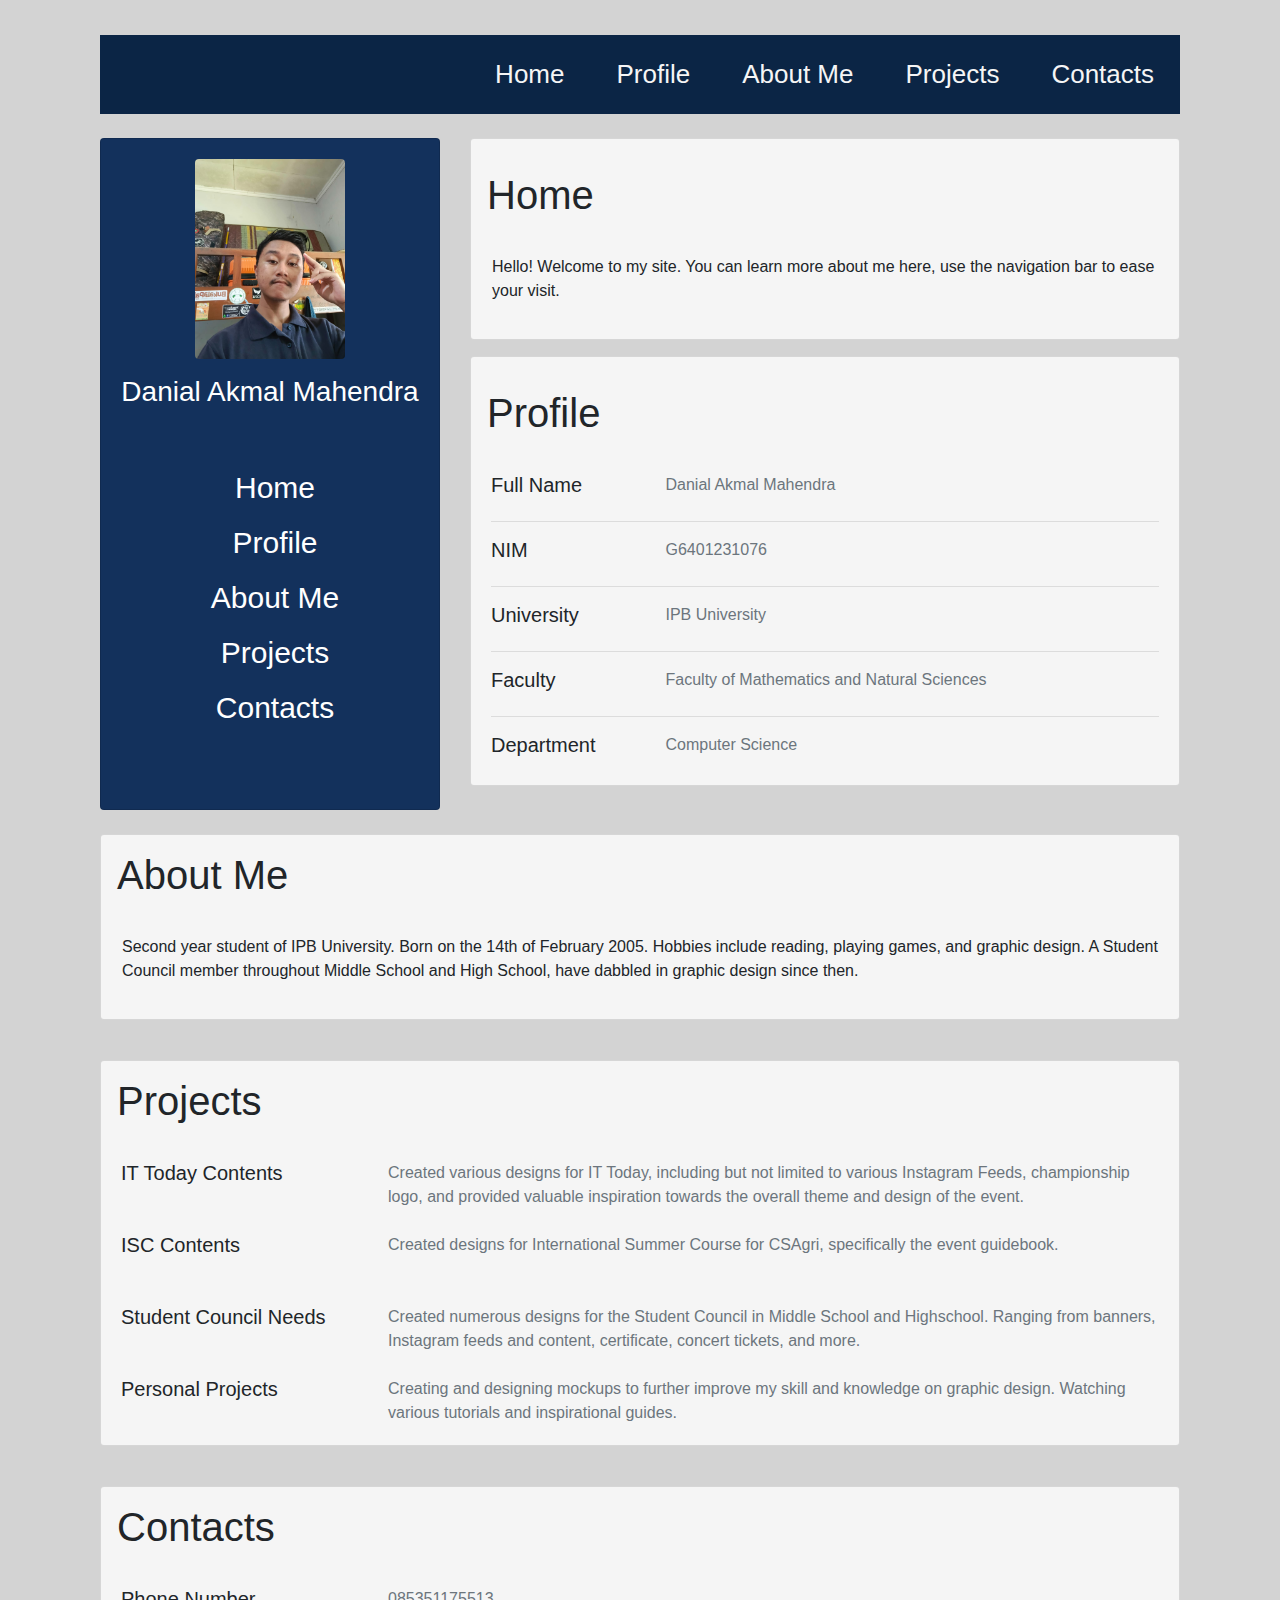
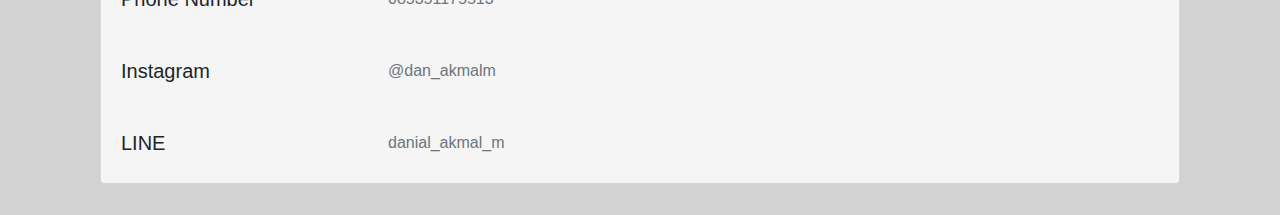
<file: Danial Akmal Mahendra/Danial Akmal Mahendra.html>
<!DOCTYPE html>
<div class="html"></div>
<html lang="en">
<head>
    <meta charset="UTF-8">
    <meta name="viewport" content="width=device-width, initial-scale=1.0">
    <link rel="stylesheet" type="text/css" href="bootstrap.css">
    <link rel="stylesheet" href="Danial Akmal Mahendra.css">
    <title>Document</title>
</head>
<body>
  <div class="container">
     <div class="main">
        <div class="topbar">
            <a href="#Contacts">Contacts</a>
            <a href="#Projects">Projects</a>
            <a href="#About Me">About Me</a>
            <a href="#Profile">Profile</a>
            <a href="#Home">Home</a>
        </div>
        <div class="row">
            <div class="col-md-4 mt-4">
                <div class="card text-center sidebar">
                    <div class="card-body">
                        <img src="Foto Danial.jpeg" class="rounded" width="150" alt="">
                        <div class="mt-3">
                            <h3>Danial Akmal Mahendra</h3>
                            <br><br>
                            <a href="#Home">Home</a>
                            <a href="#Profile">Profile</a>
                            <a href="#About Me">About Me</a>
                            <a href="#Projects">Projects</a>
                            <a href="#Contacts">Contacts</a>
                        </div>
                    </div>
                </div>
            </div>
            <div class="col-md-8 mt-4">
                <div class="card mb-3 content">
                    <h1 id="Home" attr class="m-3 pt-3">Home</h1>
                    <div class="card-body">
                        <div class="row">
                            <p class="ml-3">Hello! Welcome to my site. You can learn more about me here, use the navigation bar to ease your visit. </p>
                        </div>
                    </div>
                </div>
                <div class="card mb-4 content">
                    <h1 id="Profile" class="m-3 pt-3">Profile</h1>
                    <div class="card-body">
                        <div class="row">
                            <div class="col-md-3">
                                <h5>Full Name</h5>
                            </div>
                            <div class="col-md-9 text-secondary">
                                Danial Akmal Mahendra
                            </div>
                        </div>
                        <hr>
                        <div class="row">
                            <div class="col-md-3">
                                <h5>NIM</h5>
                            </div>
                            <div class="col-md-9 text-secondary">
                                G6401231076
                            </div>
                        </div>
                        <hr>
                        <div class="row">
                            <div class="col-md-3">
                                <h5>University</h5>
                            </div>
                            <div class="col-md-9 text-secondary">
                                IPB University
                            </div>
                        </div>
                        <hr>
                        <div class="row">
                            <div class="col-md-3">
                                <h5>Faculty</h5>
                            </div>
                            <div class="col-md-9 text text-secondary">
                                Faculty of Mathematics and Natural Sciences
                            </div>
                        </div>
                        <hr>
                        <div class="row">
                            <div class="col-md-3">
                                <h5>Department</h5>
                            </div>
                            <div class="col-md-9 text-secondary">
                                Computer Science
                            </div>
                        </div>
                    </div>
                </div>
            </div>
        </div>
        <br>
        <div class="card mb-3 content">
            <h1 id="About Me" class="m-3">About Me</h1>
            <div class="card-body">
                <div class="row">
                    <div class="ml-3">
                        <p>Second year student of IPB University. Born on the 14th of February 2005. Hobbies include reading, playing games, and graphic design. A Student Council member throughout Middle School and High School, have dabbled in graphic design since then.</p>
                    </div>
                </div>
            </div>
        </div>
        <br>
        <div class="card mb-3 content">
            <h1 id="Projects" class="m-3">Projects</h1>
            <div class="card-body">
                <div class="row">
                    <div class="col-md-3">
                        <h5>IT Today Contents</h5>
                    </div>
                    <div class="col-md-9 text-secondary">Created various designs for IT Today, including but not limited to various Instagram Feeds, championship logo, and provided valuable inspiration towards the overall theme and design of the event.</div>
                    <br><br><br>
                    <div class="col-md-3">
                        <h5>ISC Contents</h5>
                    </div>
                    <div class="col-md-9 text-secondary">Created designs for International Summer Course for CSAgri, specifically the event guidebook.</div>
                    <br><br><br>
                    <div class="col-md-3">
                        <h5>Student Council Needs</h5>
                    </div>
                    <div class="col-md-9 text-secondary">Created numerous designs for the Student Council in Middle School and Highschool. Ranging from banners, Instagram feeds and content, certificate, concert tickets, and more.</div>
                    <br><br><br>
                    <div class="col-md-3">
                        <h5>Personal Projects</h5>
                    </div>
                    <div class="col-md-9 text-secondary">Creating and designing mockups to further improve my skill and knowledge on graphic design. Watching various tutorials and inspirational guides.</div>
                </div>
            </div>
        </div>
        <br>
        <div class="card mb-3 content">
            <h1 id="Contacts" class="m-3">Contacts</h1>
            <div class="card-body">
                <div class="row">
                    <div class="col-md-3">
                        <h5>Phone Number</h5>
                    </div>
                    <div class="col-md-9 text-secondary">085351175513</div>
                </div>
            </div>
            <div class="card-body">
                <div class="row">
                    <div class="col-md-3">
                        <h5>Instagram</h5>
                    </div>
                    <div class="col-md-9 text-secondary">@dan_akmalm</div>
                </div>
            </div>
            <div class="card-body">
                <div class="row">
                    <div class="col-md-3">
                        <h5>LINE</h5>
                    </div>
                    <div class="col-md-9 text-secondary">danial_akmal_m</div>
                </div>
            </div>
        </div>
     </div>
  </div>  
</body>
</html>
</file>
<file: Danial Akmal Mahendra/Danial Akmal Mahendra.css>
body{
    margin-top: 20px;
    background-color: lightgray;
}
.main{
    padding: 15px;
    font-family: Arial, Helvetica, sans-serif;
}
.topbar{
    background-color: #0B2545;
    overflow: hidden;
}
.topbar a{
    float: right;
    color: whitesmoke;
    text-align: center;
    padding: 20px 26px;
    text-decoration: none;
    font-size: 26px;
}
.sidebar{
    background-color: #13315C;
    color: white;
    height: 100%;
}
.sidebar a{
    margin-left: 10px;
    display: block;
    color: white;
    padding-bottom: 10px;
    font-size: 30px;
    text-decoration: none;
}
.card{
    position: relative;
    display: flex;
    flex-direction: column;
}
.content{
    background-color: whitesmoke;
}
</file>
